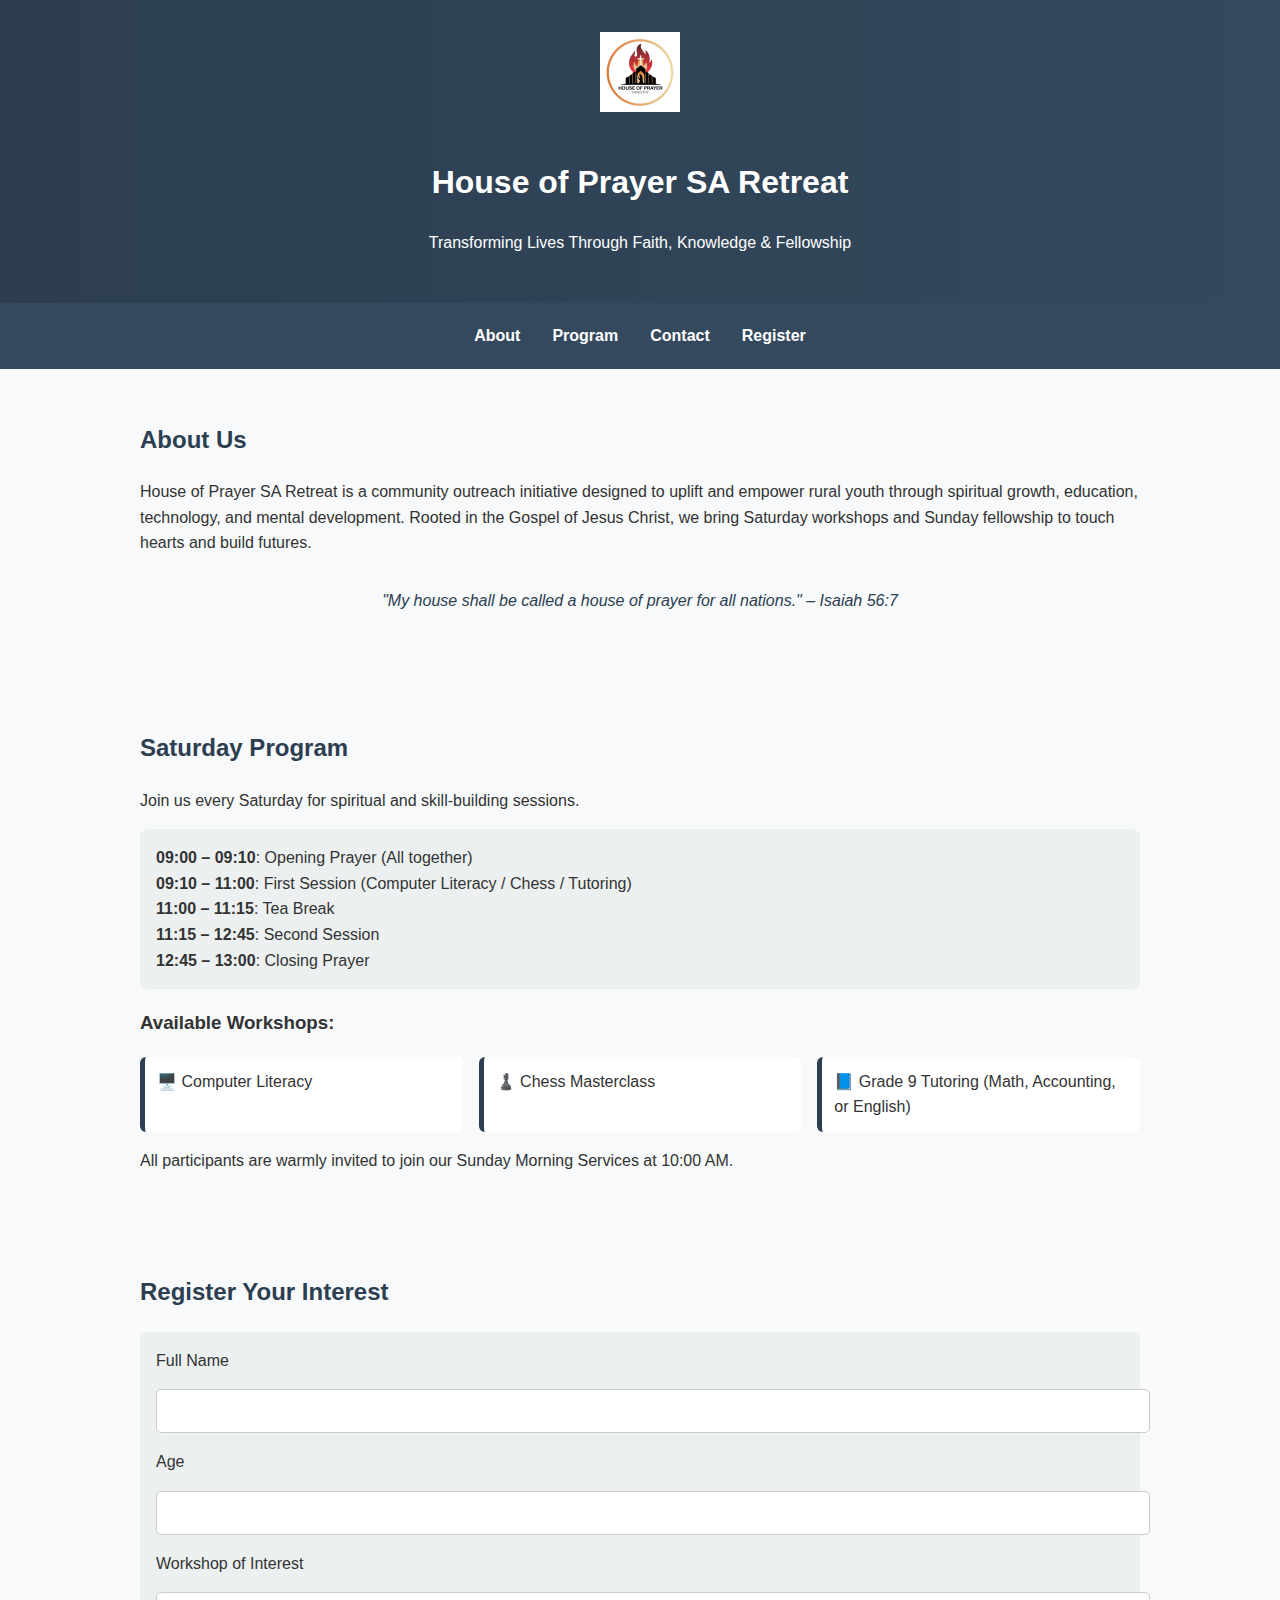
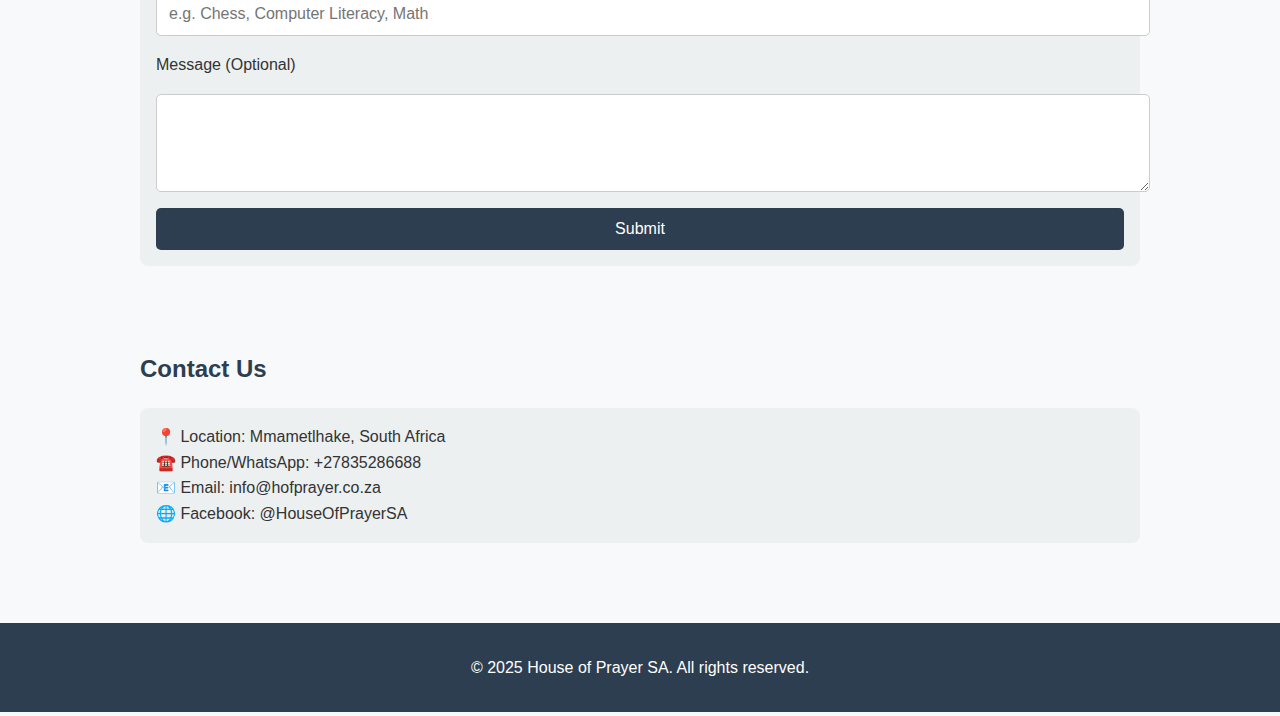
<file: index.html>
<!DOCTYPE html>
<html lang="en">
<head>
  <meta charset="UTF-8" />
  <meta name="viewport" content="width=device-width, initial-scale=1.0" />
  <title>House of Prayer SA Retreat</title>
  <link rel="stylesheet" href="styles.css">
</head>
<body>
  <header>
    <img src="houseofprayer.png" alt="House of Prayer Logo" />
    <h1>House of Prayer SA Retreat</h1>
    <p>Transforming Lives Through Faith, Knowledge & Fellowship</p>
  </header>

  <nav>
    <a href="#about">About</a>
    <a href="#program">Program</a>
    <a href="#contact">Contact</a>
    <a href="#register">Register</a>
  </nav>

  <section id="about">
    <h2>About Us</h2>
    <p>
      House of Prayer SA Retreat is a community outreach initiative designed to uplift and
      empower rural youth through spiritual growth, education, technology, and mental development.
      Rooted in the Gospel of Jesus Christ, we bring Saturday workshops and Sunday fellowship
      to touch hearts and build futures.
    </p>
    <div class="scripture">
      "My house shall be called a house of prayer for all nations." – Isaiah 56:7
    </div>
  </section>

  <section id="program">
    <h2>Saturday Program</h2>
    <p>Join us every Saturday for spiritual and skill-building sessions.</p>
    <div class="program">
      <strong>09:00 – 09:10</strong>: Opening Prayer (All together)<br />
      <strong>09:10 – 11:00</strong>: First Session (Computer Literacy / Chess / Tutoring)<br />
      <strong>11:00 – 11:15</strong>: Tea Break<br />
      <strong>11:15 – 12:45</strong>: Second Session<br />
      <strong>12:45 – 13:00</strong>: Closing Prayer
    </div>
    <h3>Available Workshops:</h3>
    <ul class="workshop-list">
      <li>🖥️ Computer Literacy</li>
      <li>♟️ Chess Masterclass</li>
      <li>📘 Grade 9 Tutoring (Math, Accounting, or English)</li>
    </ul>
    <p>All participants are warmly invited to join our Sunday Morning Services at 10:00 AM.</p>
  </section>

  <section id="register">
    <h2>Register Your Interest</h2>
    <div class="form-container">
      <form>
        <label for="name">Full Name</label>
        <input type="text" id="name" name="name" required />

        <label for="age">Age</label>
        <input type="number" id="age" name="age" />

        <label for="workshop">Workshop of Interest</label>
        <input type="text" id="workshop" name="workshop" placeholder="e.g. Chess, Computer Literacy, Math" />

        <label for="message">Message (Optional)</label>
        <textarea id="message" name="message" rows="4"></textarea>

        <button type="submit">Submit</button>
      </form>
    </div>
  </section>

  <section id="contact">
    <h2>Contact Us</h2>
    <p>
      📍 Location: Mmametlhake, South Africa<br />
      ☎️ Phone/WhatsApp: +27835286688<br />
      📧 Email: info@hofprayer.co.za<br />
      🌐 Facebook: @HouseOfPrayerSA
    </p>
  </section>

  <footer>
    <p>&copy; 2025 House of Prayer SA. All rights reserved.</p>
  </footer>
</body>
</html>
</file>
<file: styles.css>
:root {
  --primary-color: #2c3e50;
  --secondary-color: #34495e;
  --light-bg: #ecf0f1;
  --font-color: #333;
  --accent-color: #1a252f;
}
body {
  font-family: 'Segoe UI', Tahoma, Geneva, Verdana, sans-serif;
  margin: 0;
  padding: 0;
  background-color: #f7f9fa;
  color: var(--font-color);
  line-height: 1.6;
}
header {
  background: linear-gradient(90deg, var(--primary-color), var(--secondary-color));
  color: white;
  padding: 2rem 1rem;
  text-align: center;
}
header img {
  width: 80px;
  height: auto;
  margin-bottom: 1rem;
}
nav {
  display: flex;
  justify-content: center;
  background-color: var(--secondary-color);
  padding: 0.75rem;
  flex-wrap: wrap;
}
nav a {
  color: white;
  text-decoration: none;
  margin: 0.5rem 1rem;
  font-weight: bold;
}
nav a:hover {
  text-decoration: underline;
}
section {
  padding: 2rem 1rem;
  max-width: 1000px;
  margin: auto;
}
h2 {
  color: var(--primary-color);
}
.program, .form-container {
  background-color: var(--light-bg);
  padding: 1rem;
  border-radius: 8px;
  margin-top: 1rem;
}
.scripture {
  font-style: italic;
  color: var(--primary-color);
  text-align: center;
  margin: 2rem 0;
}
.workshop-list {
  display: grid;
  grid-template-columns: repeat(auto-fit, minmax(220px, 1fr));
  gap: 1rem;
  padding: 0;
  list-style: none;
  margin: 1rem 0;
}
.workshop-list li {
  background-color: #fff;
  padding: 0.75rem;
  border-left: 5px solid var(--primary-color);
  border-radius: 6px;
}
.form-container form {
  display: grid;
  gap: 1rem;
}
input, textarea {
  width: 100%;
  padding: 0.75rem;
  border: 1px solid #ccc;
  border-radius: 5px;
  font-size: 1rem;
}
button {
  padding: 0.75rem 2rem;
  background-color: var(--primary-color);
  color: white;
  border: none;
  border-radius: 5px;
  font-size: 1rem;
  cursor: pointer;
  transition: background-color 0.3s ease;
}
button:hover {
  background-color: var(--accent-color);
}
#contact p {
  background-color: var(--light-bg);
  padding: 1rem;
  border-radius: 8px;
}
footer {
  background-color: var(--primary-color);
  color: white;
  text-align: center;
  padding: 1rem;
  margin-top: 2rem;
}
@media (max-width: 768px) {
  header {
    padding: 1.5rem 1rem;
  }
  header h1 {
    font-size: 1.5rem;
  }
  header p {
    font-size: 1rem;
  }
  nav {
    flex-direction: column;
    align-items: center;
  }
  .program {
    font-size: 0.95rem;
  }
  .form-container {
    padding: 1rem 0.5rem;
  }
  input, textarea {
    font-size: 0.95rem;
  }
  button {
    font-size: 0.95rem;
  }
  .workshop-list {
    grid-template-columns: 1fr;
  }
}
@media (max-width: 480px) {
  header img {
    width: 60px;
  }
  header h1 {
    font-size: 1.25rem;
  }
  .workshop-list li {
    font-size: 0.9rem;
    padding: 0.6rem;
  }
  nav a {
    margin: 0.3rem 0.5rem;
    font-size: 0.95rem;
  }
  section {
    padding: 1.5rem 1rem;
  }
  footer p {
    font-size: 0.9rem;
  }
}
</file>
